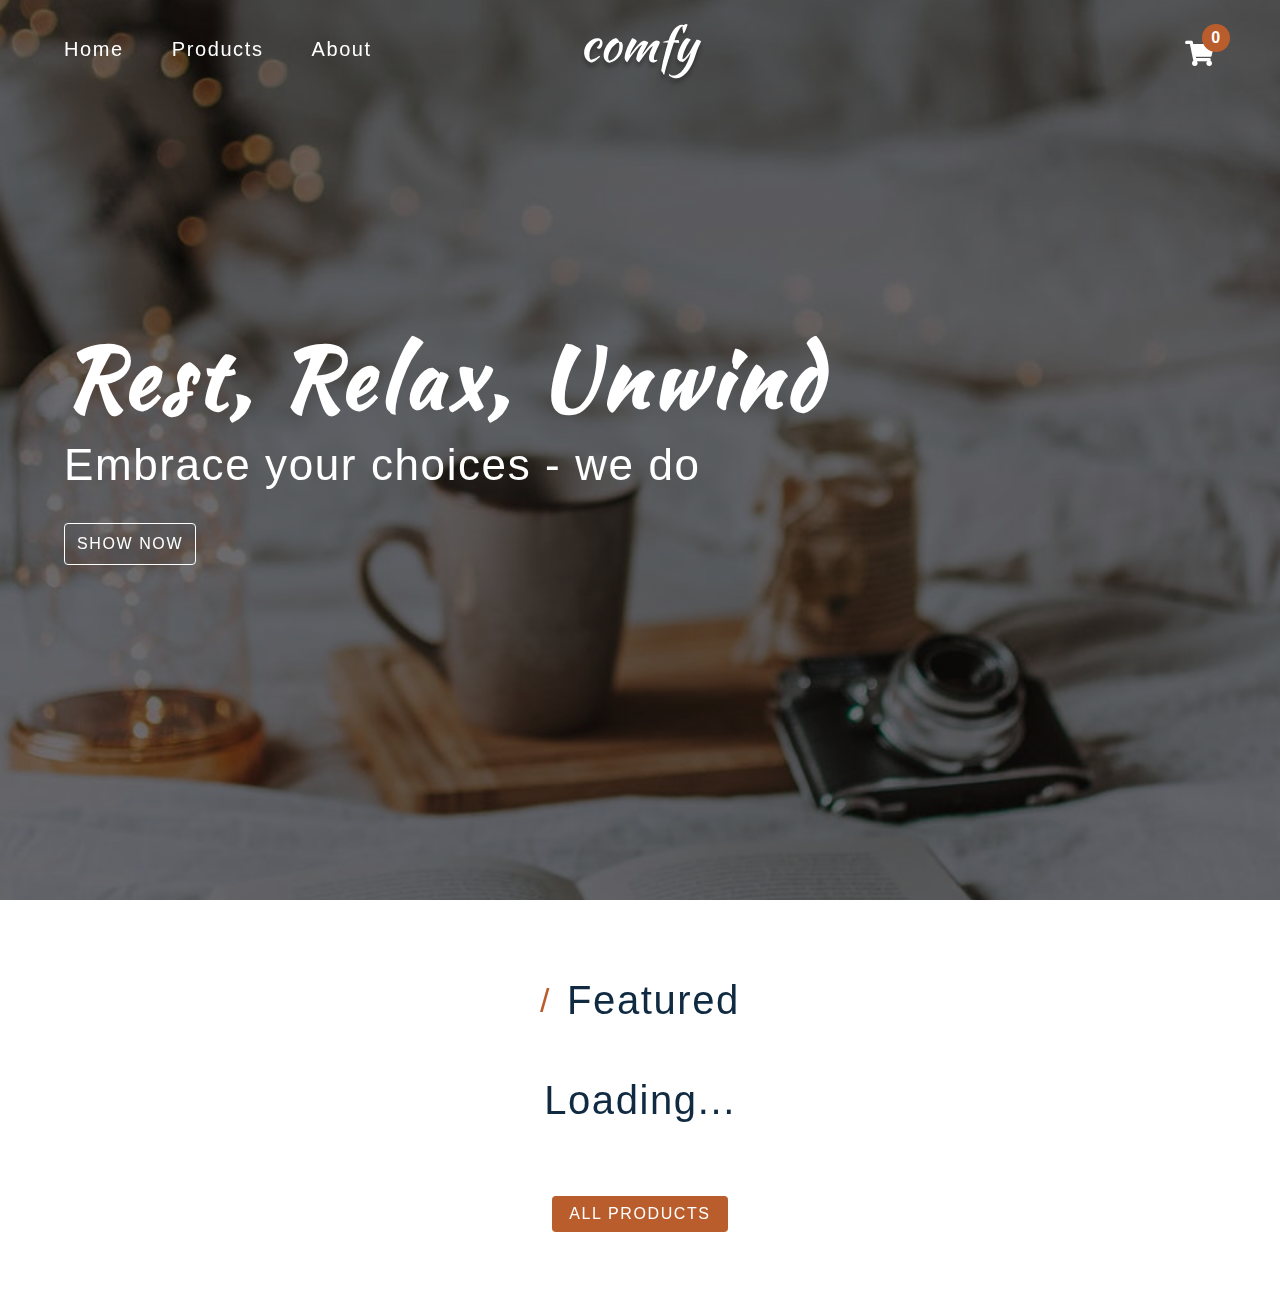
<file: index.html>
<!DOCTYPE html>
<html lang="en">
  <head>
    <meta charset="UTF-8" />
    <meta name="viewport" content="width=device-width, initial-scale=1.0" />
    <!-- font-awesome -->
    <link
      rel="stylesheet"
      href="https://cdnjs.cloudflare.com/ajax/libs/font-awesome/5.14.0/css/all.min.css"
    />

    <!-- styles css -->
    <link rel="stylesheet" href="styles.css" />
    <title>Home | Comfy</title>
  </head>
  <body>
    <!-- navbar -->
    <nav class="navbar">
      <div class="nav-center">
        <!-- links -->
        <div>
          <button class="toggle-nav">
            <i class="fas fa-bars"></i>
          </button>
          <ul class="nav-links">
            <li>
              <a href="index.html" class="nav-link"> home </a>
            </li>
            <li>
              <a href="products.html" class="nav-link"> products </a>
            </li>
            <li>
              <a href="about.html" class="nav-link"> about </a>
            </li>
          </ul>
        </div>
        <!-- logo -->
        <img src="./images/logo-white.svg" class="nav-logo" alt="logo" />
        <!-- cart icon -->
        <div class="toggle-container">
          <button class="toggle-cart">
            <i class="fas fa-shopping-cart"></i>
          </button>
          <span class="cart-item-count">1</span>
        </div>
      </div>
    </nav>
    <!-- hero -->
    <section class="hero">
      <div class="hero-container">
        <h1 class="text-slanted">rest, relax, unwind</h1>
        <h3>Embrace your choices - we do</h3>
        <a href="product.html" class="hero-btn"> show now </a>
      </div>
    </section>
    <!-- sidebar -->
    <div class="sidebar-overlay">
      <aside class="sidebar">
        <!-- close -->
        <button class="sidebar-close">
          <i class="fas fa-times"></i>
        </button>
        <!-- links -->
        <ul class="sidebar-links">
          <li>
            <a href="index.html" class="sidebar-link">
              <i class="fas fa-home fa-fw"></i>
              home
            </a>
          </li>
          <li>
            <a href="products.html" class="sidebar-link">
              <i class="fas fa-couch fa-fw"></i>
              products
            </a>
          </li>
          <li>
            <a href="about.html" class="sidebar-link">
              <i class="fas fa-book fa-fw"></i>
              about
            </a>
          </li>
        </ul>
      </aside>
    </div>
    <!-- cart -->
    <div class="cart-overlay">
      <aside class="cart">
        <button class="cart-close">
          <i class="fas fa-times"></i>
        </button>
        <header>
          <h3 class="text-slanted">your bag</h3>
        </header>
        <!-- cart items -->
        <div class="cart-items"></div>
        <!-- footer -->
        <footer>
          <h3 class="cart-total text-slanted">total : $12.99</h3>
          <button class="cart-checkout btn">checkout</button>
        </footer>
      </aside>
    </div>
    <!-- featured products -->
    <section class="section featured">
      <div class="title">
        <h2><span>/</span> featured</h2>
      </div>
      <div class="featured-center section-center">
        <h2 class="section-loading">loading...</h2>
        <!-- single product -->

        <!-- end of single product -->
      </div>
      <a href="products.html" class="btn"> all products </a>
    </section>
    <script type="module" src="index.js"></script>
  </body>
</html>
</file>
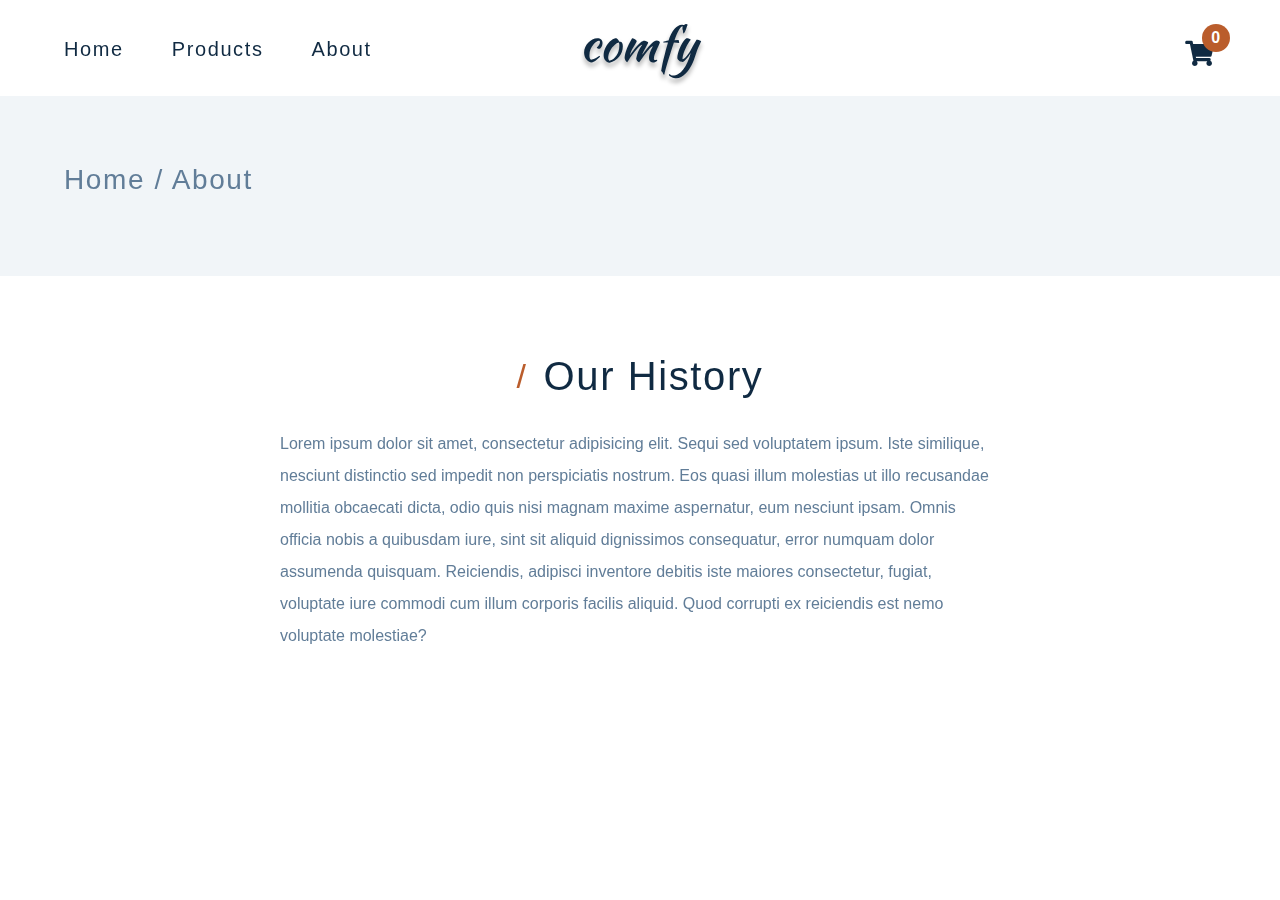
<file: about.html>
<!DOCTYPE html>
<html lang="en">
  <head>
    <meta charset="UTF-8" />
    <meta name="viewport" content="width=device-width, initial-scale=1.0" />
    <title>About | Comfy</title>
    <!-- font-awesome -->
    <link
      rel="stylesheet"
      href="https://cdnjs.cloudflare.com/ajax/libs/font-awesome/5.14.0/css/all.min.css"
    />

    <!-- styles css -->
    <link rel="stylesheet" href="styles.css" />
  </head>

  <body>
    <!-- navbar -->
    <nav class="navbar page">
      <div class="nav-center">
        <!-- links -->
        <div>
          <button class="toggle-nav">
            <i class="fas fa-bars"></i>
          </button>
          <ul class="nav-links">
            <li>
              <a href="index.html" class="nav-link"> home </a>
            </li>
            <li>
              <a href="products.html" class="nav-link"> products </a>
            </li>
            <li>
              <a href="about.html" class="nav-link"> about </a>
            </li>
          </ul>
        </div>
        <!-- logo -->
        <img src="./images/logo-black.svg" class="nav-logo" alt="logo" />
        <!-- cart icon -->
        <div class="toggle-container">
          <button class="toggle-cart">
            <i class="fas fa-shopping-cart"></i>
          </button>
          <span class="cart-item-count">1</span>
        </div>
      </div>
    </nav>
    <!-- hero -->
    <section class="page-hero">
      <div class="section-center">
        <h3 class="page-hero-title">Home / About</h3>
      </div>
    </section>
    <!-- sidebar -->
    <div class="sidebar-overlay">
      <aside class="sidebar">
        <!-- close -->
        <button class="sidebar-close">
          <i class="fas fa-times"></i>
        </button>
        <!-- links -->
        <ul class="sidebar-links">
          <li>
            <a href="index.html" class="sidebar-link">
              <i class="fas fa-home fa-fw"></i>
              home
            </a>
          </li>
          <li>
            <a href="products.html" class="sidebar-link">
              <i class="fas fa-couch fa-fw"></i>
              products
            </a>
          </li>
          <li>
            <a href="about.html" class="sidebar-link">
              <i class="fas fa-book fa-fw"></i>
              about
            </a>
          </li>
        </ul>
      </aside>
    </div>
    <!-- cart -->
    <div class="cart-overlay">
      <aside class="cart">
        <button class="cart-close">
          <i class="fas fa-times"></i>
        </button>
        <header>
          <h3 class="text-slanted">your bag</h3>
        </header>
        <!-- cart items -->
        <div class="cart-items"></div>
        <!-- footer -->
        <footer>
          <h3 class="cart-total text-slanted">total : $12.99</h3>
          <button class="cart-checkout btn">checkout</button>
        </footer>
      </aside>
    </div>
    <!-- about -->
    <section class="section section-center about-page">
      <div class="title">
        <h2><span>/</span> our history</h2>
      </div>
      <p class="about-text">
        Lorem ipsum dolor sit amet, consectetur adipisicing elit. Sequi sed
        voluptatem ipsum. Iste similique, nesciunt distinctio sed impedit non
        perspiciatis nostrum. Eos quasi illum molestias ut illo recusandae
        mollitia obcaecati dicta, odio quis nisi magnam maxime aspernatur, eum
        nesciunt ipsam. Omnis officia nobis a quibusdam iure, sint sit aliquid
        dignissimos consequatur, error numquam dolor assumenda quisquam.
        Reiciendis, adipisci inventore debitis iste maiores consectetur, fugiat,
        voluptate iure commodi cum illum corporis facilis aliquid. Quod corrupti
        ex reiciendis est nemo voluptate molestiae?
      </p>
    </section>
    <script type="module" src="./src/pages/about.js"></script>
  </body>
</html>
</file>
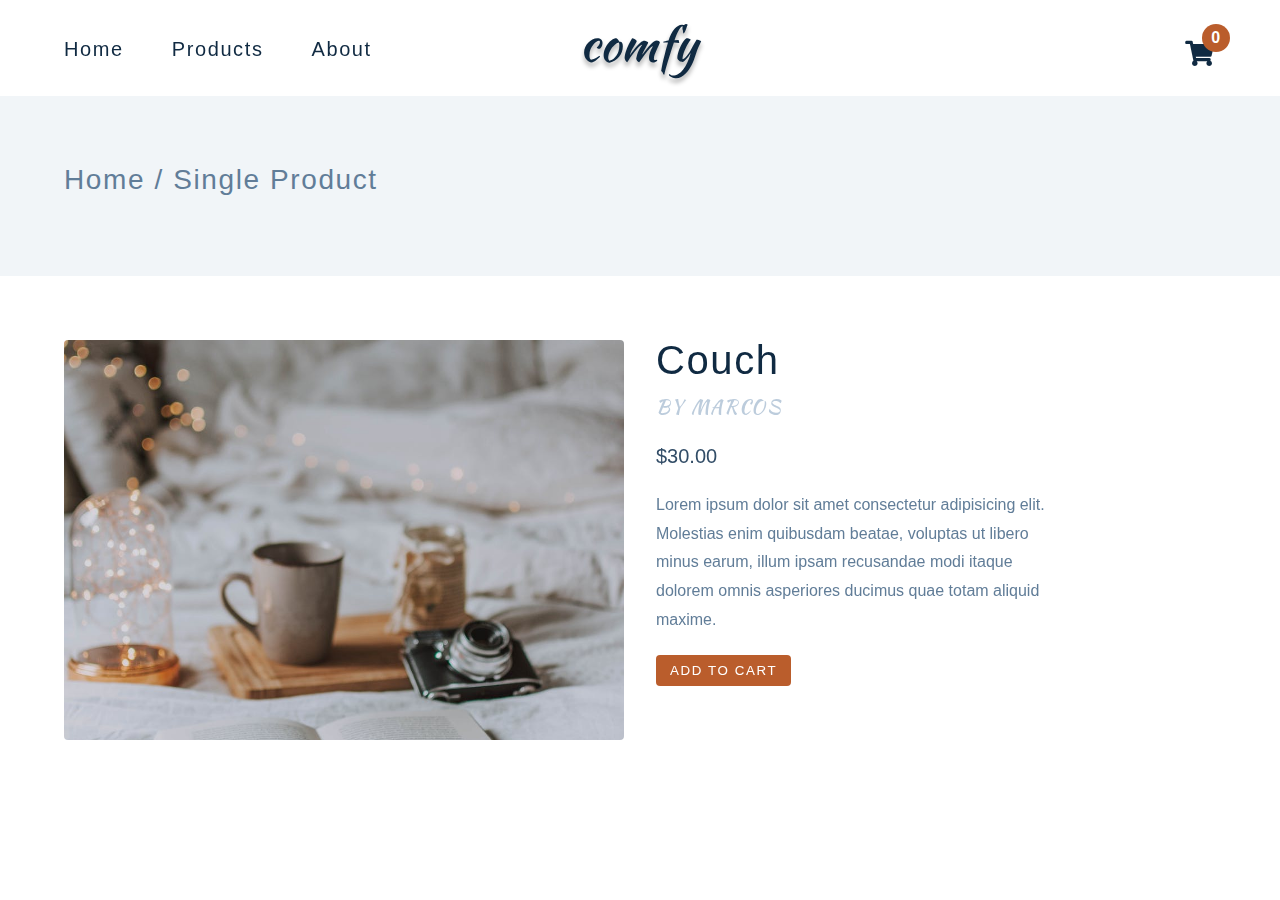
<file: product.html>
<!DOCTYPE html>
<html lang="en">
  <head>
    <meta charset="UTF-8" />
    <meta name="viewport" content="width=device-width, initial-scale=1.0" />
    <title>Single Product</title>
    <!-- font-awesome -->
    <link
      rel="stylesheet"
      href="https://cdnjs.cloudflare.com/ajax/libs/font-awesome/5.14.0/css/all.min.css"
    />

    <!-- styles css -->
    <link rel="stylesheet" href="styles.css" />
  </head>
  <body>
    <!-- navbar -->
    <nav class="navbar page">
      <div class="nav-center">
        <!-- links -->
        <div>
          <button class="toggle-nav">
            <i class="fas fa-bars"></i>
          </button>
          <ul class="nav-links">
            <li>
              <a href="index.html" class="nav-link"> home </a>
            </li>
            <li>
              <a href="products.html" class="nav-link"> products </a>
            </li>
            <li>
              <a href="about.html" class="nav-link"> about </a>
            </li>
          </ul>
        </div>
        <!-- logo -->
        <img src="./images/logo-black.svg" class="nav-logo" alt="logo" />
        <!-- cart icon -->
        <div class="toggle-container">
          <button class="toggle-cart">
            <i class="fas fa-shopping-cart"></i>
          </button>
          <span class="cart-item-count">1</span>
        </div>
      </div>
    </nav>
    <!-- hero -->
    <section class="page-hero">
      <div class="section-center">
        <h3 class="page-hero-title">Home / Single Product</h3>
      </div>
    </section>
    <!-- sidebar -->
    <div class="sidebar-overlay">
      <aside class="sidebar">
        <!-- close -->
        <button class="sidebar-close">
          <i class="fas fa-times"></i>
        </button>
        <!-- links -->
        <ul class="sidebar-links">
          <li>
            <a href="index.html" class="sidebar-link">
              <i class="fas fa-home fa-fw"></i>
              home
            </a>
          </li>
          <li>
            <a href="products.html" class="sidebar-link">
              <i class="fas fa-couch fa-fw"></i>
              products
            </a>
          </li>
          <li>
            <a href="about.html" class="sidebar-link">
              <i class="fas fa-book fa-fw"></i>
              about
            </a>
          </li>
        </ul>
      </aside>
    </div>
    <!-- cart -->
    <div class="cart-overlay">
      <aside class="cart">
        <button class="cart-close">
          <i class="fas fa-times"></i>
        </button>
        <header>
          <h3 class="text-slanted">your bag</h3>
        </header>
        <!-- cart items -->
        <div class="cart-items"></div>
        <!-- footer -->
        <footer>
          <h3 class="cart-total text-slanted">total : $12.99</h3>
          <button class="cart-checkout btn">checkout</button>
        </footer>
      </aside>
    </div>
    <!-- product info -->
    <section class="single-product">
      <div class="section-center single-product-center">
        <img
          src="./images/main-bcg.jpeg"
          class="single-product-img img"
          alt=""
        />
        <article class="single-product-info">
          <div>
            <h2 class="single-product-title">couch</h2>
            <p class="single-product-company text-slanted">by marcos</p>
            <p class="single-product-price">$30.00</p>
            <div class="single-product-colors"></div>
            <p class="single-product-desc">
              Lorem ipsum dolor sit amet consectetur adipisicing elit. Molestias
              enim quibusdam beatae, voluptas ut libero minus earum, illum ipsam
              recusandae modi itaque dolorem omnis asperiores ducimus quae totam
              aliquid maxime.
            </p>
            <button class="addToCartBtn btn" data-id="id">add to cart</button>
          </div>
        </article>
      </div>
    </section>
    <div class="page-loading">
      <h2>Loading...</h2>
    </div>
    <script type="module" src="./src/pages/product.js"></script>
  </body>
</html>
</file>
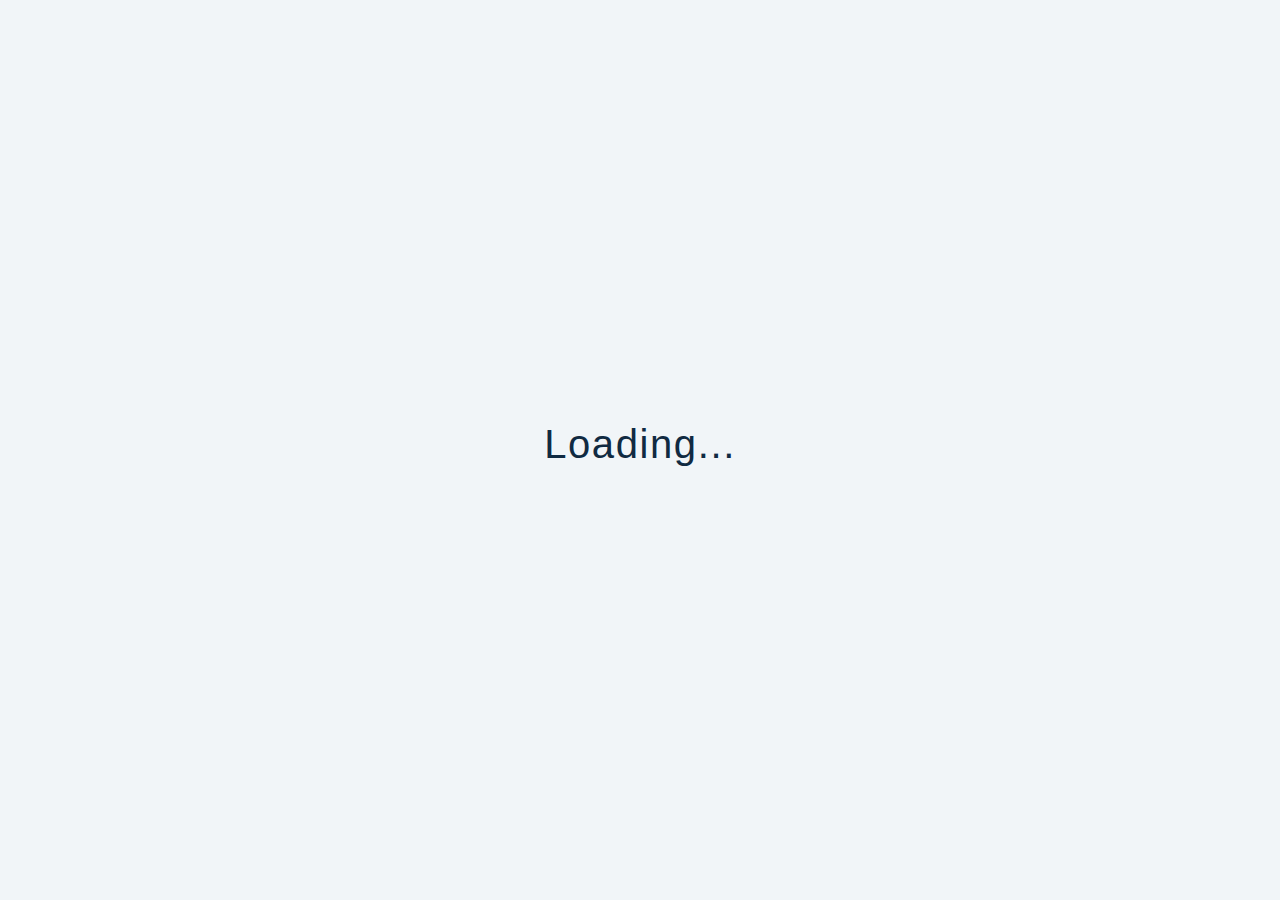
<file: products.html>
<!DOCTYPE html>
<html lang="en">
  <head>
    <meta charset="UTF-8" />
    <meta name="viewport" content="width=device-width, initial-scale=1.0" />
    <title>Products | Comfy</title>
    <!-- font-awesome -->
    <link
      rel="stylesheet"
      href="https://cdnjs.cloudflare.com/ajax/libs/font-awesome/5.14.0/css/all.min.css"
    />

    <!-- styles css -->
    <link rel="stylesheet" href="styles.css" />
  </head>
  <body>
    <!-- navbar -->
    <nav class="navbar page">
      <div class="nav-center">
        <!-- links -->
        <div>
          <button class="toggle-nav">
            <i class="fas fa-bars"></i>
          </button>
          <ul class="nav-links">
            <li>
              <a href="index.html" class="nav-link"> home </a>
            </li>
            <li>
              <a href="products.html" class="nav-link"> products </a>
            </li>
            <li>
              <a href="about.html" class="nav-link"> about </a>
            </li>
          </ul>
        </div>
        <!-- logo -->
        <img src="./images/logo-black.svg" class="nav-logo" alt="logo" />
        <!-- cart icon -->
        <div class="toggle-container">
          <button class="toggle-cart">
            <i class="fas fa-shopping-cart"></i>
          </button>
          <span class="cart-item-count">1</span>
        </div>
      </div>
    </nav>
    <!-- hero -->
    <section class="page-hero">
      <div class="section-center">
        <h3 class="page-hero-title">Home / Products</h3>
      </div>
    </section>
    <!-- sidebar -->
    <div class="sidebar-overlay">
      <aside class="sidebar">
        <!-- close -->
        <button class="sidebar-close">
          <i class="fas fa-times"></i>
        </button>
        <!-- links -->
        <ul class="sidebar-links">
          <li>
            <a href="index.html" class="sidebar-link">
              <i class="fas fa-home fa-fw"></i>
              home
            </a>
          </li>
          <li>
            <a href="products.html" class="sidebar-link">
              <i class="fas fa-couch fa-fw"></i>
              products
            </a>
          </li>
          <li>
            <a href="about.html" class="sidebar-link">
              <i class="fas fa-book fa-fw"></i>
              about
            </a>
          </li>
        </ul>
      </aside>
    </div>
    <!-- cart -->
    <div class="cart-overlay">
      <aside class="cart">
        <button class="cart-close">
          <i class="fas fa-times"></i>
        </button>
        <header>
          <h3 class="text-slanted">your bag</h3>
        </header>
        <!-- cart items -->
        <div class="cart-items">
        </div>
        <!-- footer -->
        <footer>
          <h3 class="cart-total text-slanted">total : $12.99</h3>
          <button class="cart-checkout btn">checkout</button>
        </footer>
      </aside>
    </div>
    <!-- products -->
    <section class="products">
      <!-- filters -->
      <div class="filters">
        <div class="filters-container">
          <!-- search -->
          <form class="input-form">
            <input type="text" class="search-input" placeholder="search..." />
          </form>
          <!-- categories -->
          <h4>Company</h4>
          <article class="companies">
            <button class="company-btn">all</button>
            <button class="company-btn">ikea</button>
          </article>
          <!-- price -->
          <h4>Price</h4>
          <form class="price-form">
            <input
              type="range"
              class="price-filter"
              min="0"
              value="50"
              max="100"
            />
          </form>
          <p class="price-value"></p>
        </div>
      </div>
      <!-- products -->
      <div class="products-container"></div>
    </section>
    <!-- page loading -->
    <div class="page-loading">
      <h2>Loading...</h2>
    </div>
    <script type="module" src="./src/pages/products.js"></script>
  </body>
</html>
</file>
<file: styles.css>
@import url('https://fonts.googleapis.com/css2?family=Kaushan+Script&display=swap');
/*
=============== 
Variables
===============
*/

:root {
  /* dark shades of primary color*/
  --clr-primary-1: hsl(21, 91%, 17%);
  --clr-primary-2: hsl(21, 84%, 25%);
  --clr-primary-3: hsl(21, 81%, 29%);
  --clr-primary-4: hsl(21, 77%, 34%);
  /* primary/main color */
  --clr-primary-5: hsl(21, 62%, 45%);
  /* lighter shades of primary color */
  --clr-primary-6: hsl(21, 57%, 50%);
  --clr-primary-7: hsl(21, 65%, 59%);
  --clr-primary-8: hsl(21, 80%, 74%);
  --clr-primary-9: hsl(21, 94%, 87%);
  --clr-primary-10: hsl(21, 100%, 94%);
  /* darkest grey - used for headings */
  --clr-grey-1: #102a42;
  --clr-grey-2: hsl(211, 39%, 23%);
  --clr-grey-3: hsl(209, 34%, 30%);
  --clr-grey-4: hsl(209, 28%, 39%);
  /* grey used for paragraphs */
  --clr-grey-5: hsl(210, 22%, 49%);
  --clr-grey-6: hsl(209, 23%, 60%);
  --clr-grey-7: hsl(211, 27%, 70%);
  --clr-grey-8: hsl(210, 31%, 80%);
  --clr-grey-9: hsl(212, 33%, 89%);
  --clr-grey-10: hsl(210, 36%, 96%);
  --clr-white: #fff;
  --clr-red-dark: hsl(360, 67%, 44%);
  --clr-red-light: hsl(360, 71%, 66%);
  --clr-green-dark: hsl(125, 67%, 44%);
  --clr-green-light: hsl(125, 71%, 66%);
  --clr-black: #222;

  --transition: all 0.3s linear;
  --spacing: 0.1rem;
  --radius: 0.25rem;
  --light-shadow: 0 5px 15px rgba(0, 0, 0, 0.1);
  --dark-shadow: 0 5px 15px rgba(0, 0, 0, 0.2);
  --max-width: 1170px;
  --fixed-width: 620px;
}
/*
=============== 
Global Styles
===============
*/

*,
::after,
::before {
  margin: 0;
  padding: 0;
  box-sizing: border-box;
}
body {
  font-family: -apple-system, BlinkMacSystemFont, 'Segoe UI', Roboto, Oxygen,
    Ubuntu, Cantarell, 'Open Sans', 'Helvetica Neue', sans-serif;
  background: var(--clr-white);
  color: var(--clr-grey-1);
  line-height: 1.5;
  font-size: 0.875rem;
}
ul {
  list-style-type: none;
}
a {
  text-decoration: none;
}
h1,
h2,
h3,
h4 {
  letter-spacing: var(--spacing);
  text-transform: capitalize;
  line-height: 1.25;
  margin-bottom: 0.75rem;
  font-weight: 400;
}
h1 {
  font-size: 3rem;
}
h2 {
  font-size: 2rem;
}
h3 {
  font-size: 1.25rem;
}
h4 {
  font-size: 0.875rem;
}
p {
  margin-bottom: 1.25rem;
  color: var(--clr-grey-5);
}
@media screen and (min-width: 800px) {
  h1 {
    font-size: 4rem;
  }
  h2 {
    font-size: 2.5rem;
  }
  h3 {
    font-size: 1.75rem;
  }
  h4 {
    font-size: 1rem;
  }
  body {
    font-size: 1rem;
  }
  h1,
  h2,
  h3,
  h4 {
    line-height: 1;
  }
}
.img {
  width: 100%;
  display: block;
}
.text-slanted {
  font-family: 'Kaushan Script', cursive;
}
.section-center {
  width: 90vw;
  max-width: var(--max-width);
  margin: 0 auto;
}
.section {
  padding: 5rem 0;
}
.btn {
  background: var(--clr-primary-5);
  color: var(--clr-white);
  border-radius: var(--radius);
  padding: 0.375rem 0.75rem;
  text-transform: uppercase;
  letter-spacing: var(--spacing);
  display: inline-block;
  transition: var(--transition);
  border-color: transparent;
  cursor: pointer;
}
.btn:hover {
  background: var(--clr-primary-7);
  color: var(--clr-black);
}
.section-loading {
  text-align: center;
  position: absolute;
  top: 2rem;
  left: 50%;
  transform: translate(-50%, -50%);
  text-align: center;
}
.page-loading {
  position: fixed;
  top: 0;
  left: 0;
  width: 100%;
  height: 100%;
  background: var(--clr-grey-10);
  display: flex;
  align-items: center;
  justify-content: center;
}
/*
=============== 
Navbar
===============
*/

.navbar {
  height: 6rem;
  background: transparent;
  display: flex;
  align-items: center;
  justify-content: center;
}

.nav-center {
  width: 90vw;
  max-width: var(--max-width);
  display: flex;
  justify-content: space-between;
  align-items: center;
}
.nav-links {
  display: none;
}
.toggle-nav {
  background: var(--clr-primary-5);
  border-color: transparent;
  color: var(--clr-white);
  width: 3.75rem;
  height: 2.25rem;
  display: flex;
  align-items: center;
  justify-content: center;
  font-size: 1.5rem;
  border-radius: 2rem;
  cursor: pointer;
  transition: var(--transition);
}
.toggle-nav:hover {
  background: var(--clr-primary-3);
}
.toggle-container {
  position: relative;
  margin-top: 0.75rem;
}
.toggle-cart {
  background: transparent;
  border-color: transparent;
  font-size: 1.6rem;
  color: var(--clr-white);
  cursor: pointer;
}
.cart-item-count {
  position: absolute;
  top: -0.85rem;
  right: -0.85rem;
  background: var(--clr-primary-5);
  width: 1.75rem;
  height: 1.75rem;
  display: grid;
  place-items: center;
  border-radius: 50%;
  color: var(--clr-white);
  font-weight: bold;
  font-size: 1rem;
}
@media screen and (min-width: 800px) {
  .nav-center {
    position: relative;
  }
  .nav-logo {
    position: absolute;
    top: 50%;
    left: 65%;
    transform: translate(-50%, -50%);
  }
  .toggle-nav {
    display: none;
  }
  .nav-links {
    display: flex;
    font-size: 1.5rem;
    text-transform: capitalize;
  }
  .nav-link {
    color: var(--clr-white);
    margin-right: 3rem;
    letter-spacing: var(--spacing);
    transition: var(--transition);
    font-size: 1.25rem;
  }
  .nav-link:hover {
    color: var(--clr-primary-5);
  }
}
@media screen and (min-width: 992px) {
  .nav-logo {
    left: 50%;
  }
}
/* page navbar */
.page .nav-link {
  color: var(--clr-grey-1);
}
.page .nav-link:hover {
  color: var(--clr-primary-5);
}
.page .toggle-cart {
  color: var(--clr-grey-1);
}
/*
=============== 
Hero
===============
*/
.hero {
  min-height: 100vh;
  margin-top: -6rem;
  background: linear-gradient(rgba(0, 0, 0, 0.5), rgba(0, 0, 0, 0.5)),
    url(./images/main-bcg.jpeg) center/cover;
  display: grid;
  place-items: center;
  color: var(--clr-white);
}
.hero-container {
  width: 90vw;
  max-width: var(--max-width);
}
.hero h1 {
  font-weight: 700;
}
.hero h3 {
  text-transform: none;
  font-size: 1.5rem;
}
.hero-btn {
  color: var(--clr-white);
  background: transparent;
  border: 1px solid var(--clr-white);
  padding: 0.5rem 0.75rem;
  display: inline-block;
  margin-top: 0.75rem;
  text-transform: uppercase;
  letter-spacing: var(--spacing);
  border-radius: var(--radius);
  transition: var(--transition);
}
.hero-btn:hover {
  background: var(--clr-white);
  color: var(--clr-primary-5);
}

@media screen and (min-width: 800px) {
  .hero h3 {
    font-size: 1.5rem;
    margin: 1rem 0;
  }
}

@media screen and (min-width: 992px) {
  .hero h1 {
    font-size: 5.25rem;
    letter-spacing: 5px;
  }
  .hero h3 {
    font-size: 2.75rem;
    margin: 1.5rem 0;
  }
}

/*
=============== 
Sidebar
===============
*/
.sidebar-overlay {
  position: fixed;
  top: 0;
  left: 0;
  width: 100%;
  height: 100%;
  display: grid;
  place-items: center;
  z-index: -1;
  transition: var(--transition);
  opacity: 0;
  background: rgba(0, 0, 0, 0.5);
}
.sidebar-overlay.show {
  opacity: 1;
  z-index: 100;
}
.sidebar {
  width: 90vw;
  height: 95vh;
  max-width: var(--fixed-width);
  background: var(--clr-white);
  border-radius: var(--radius);
  box-shadow: var(--dark-shadow);
  position: relative;
  padding: 4rem;
  transform: scale(0);
}
.show .sidebar {
  transform: scale(1);
}
.sidebar-close {
  font-size: 2rem;
  background: transparent;
  border-color: transparent;
  color: var(--clr-grey-5);
  position: absolute;
  top: 1rem;
  right: 1rem;
  cursor: pointer;
}
.sidebar-link {
  font-size: 1.5rem;
  text-transform: capitalize;
  color: var(--clr-grey-1);
}
.sidebar-link i {
  color: var(--clr-grey-5);
  margin-right: 1rem;
  margin-bottom: 1rem;
}
@media screen and (min-width: 800px) {
  .sidebar-overlay {
    display: none;
  }
}
/*
=============== 
Cart
===============
*/
.cart-overlay {
  position: fixed;
  top: 0;
  left: 0;
  width: 100%;
  height: 100%;
  background: rgba(0, 0, 0, 0.5);
  transition: var(--transition);
  opacity: 0;
  z-index: -1;
}
.cart-overlay.show {
  opacity: 1;
  z-index: 100;
}
.cart {
  position: fixed;
  top: 0;
  right: 0;
  width: 100%;
  height: 100%;
  max-width: 400px;
  background: var(--clr-grey-10);
  padding: 3rem 1rem 0 1rem;
  display: grid;
  grid-template-rows: auto 1fr auto;
  transition: var(--transition);
  transform: translateX(100%);
  overflow: scroll;
}
.show .cart {
  transform: translateX(0);
}
.cart-close {
  font-size: 2rem;
  background: transparent;
  border-color: transparent;
  color: var(--clr-grey-5);
  position: absolute;
  top: 0.5rem;
  left: 1rem;
  cursor: pointer;
}
.cart header {
  text-align: center;
}
.cart header h3 {
  font-weight: 500;
}
.cart-total {
  text-align: center;
  margin-bottom: 2rem;
  font-weight: 500;
}
.cart-checkout {
  display: block;
  width: 75%;
  margin: 0 auto;
  margin-bottom: 3rem;
}
/* cart item */
.cart-item {
  margin: 1rem 0;
  display: grid;
  grid-template-columns: auto 1fr auto;

  column-gap: 1.5rem;
  align-items: center;
}
.cart-item-img {
  width: 75px;
  height: 50px;
  object-fit: cover;
  border-radius: var(--radius);
}
.cart-item-name {
  margin-bottom: 0.15rem;
}
.cart-item-price {
  margin-bottom: 0;
  font-size: 0.75rem;
  color: var(--clr-grey-3);
}
.cart-item-remove-btn {
  background: transparent;
  border-color: transparent;
  color: var(--clr-grey-5);
  letter-spacing: var(--spacing);
  cursor: pointer;
}
.cart-item-amount {
  margin-bottom: 0;
  text-align: center;
  color: var(--clr-grey-3);
  line-height: 1;
}
.cart-item-increase-btn,
.cart-item-decrease-btn {
  background: transparent;
  border-color: transparent;
  color: var(--clr-primary-5);
  cursor: pointer;
  font-size: 0.85rem;
  padding: 0.25rem;
}
/*
=============== 
Title
===============
*/

.title h2 {
  display: flex;
  justify-content: center;
  align-items: center;
  font-weight: 500;
}
.title span {
  color: var(--clr-primary-5);
  font-size: 0.85em;
  margin-right: 1rem;
}
/*
=============== 
product
===============
*/
.product-img {
  height: 15rem;
  object-fit: cover;
  border-radius: var(--radius);
}
.product-container {
  position: relative;
}
.product-icons {
  position: absolute;
  top: 50%;
  left: 50%;
  transform: translate(-50%, -50%);
  opacity: 0;
  display: flex;
  transition: var(--transition);
}
.product-icon {
  width: 2.25rem;
  height: 2.25rem;
  background: var(--clr-primary-5);
  color: var(--clr-white);
  display: grid;
  place-items: center;
  border-radius: 50%;
  transition: var(--transition);
  cursor: pointer;
  font-size: 1rem;
  border-color: transparent;
  margin: 0 0.5rem;
}
.product-icon:hover {
  background: var(--clr-primary-7);
}
.product-container:hover .product-icons {
  opacity: 1;
}
.product footer {
  padding: 0.75rem 0;
  text-align: center;
}
.product-name {
  margin-bottom: 0.25rem;
  text-transform: capitalize;
  letter-spacing: var(--spacing);
}
.product-price {
  margin-bottom: 0;
  color: var(--clr-grey-3);
  font-weight: 700;
}

.featured-center {
  margin: 3rem auto 2rem auto;
  display: grid;
  gap: 1rem;
  min-height: 6rem;
  position: relative;
}
.featured .btn {
  display: block;
  width: 11rem;
  margin: 0 auto;
  text-align: center;
}
@media screen and (min-width: 992px) {
  .featured-center {
    display: grid;
    grid-template-columns: 1fr 1fr;
  }
}
@media screen and (min-width: 1200px) {
  .featured-center {
    display: grid;
    grid-template-columns: 1fr 1fr 1fr;
  }
  .product .img {
    height: 13rem;
  }
}
/*
=============== 
About Page
===============
*/
.about-text {
  line-height: 2;
  max-width: 45em;
  margin: 0 auto;
  margin-top: 2rem;
}

/*
=============== 
Products Page
===============
*/
.products {
  width: 90vw;
  display: grid;
  grid-gap: 1rem;
  margin: 4rem auto;
  max-width: var(--max-width);
  position: relative;
}
.filters-container {
  position: sticky;
  top: 1rem;
}
.filters h4 {
  font-weight: 500;
  margin: 1.5rem 0 0.5rem;
}

.search-input {
  padding: 0.5rem;
  background: var(--clr-grey-10);
  border-radius: var(--radius);
  border-color: transparent;
  letter-spacing: var(--spacing);
}
.search-input::placeholder {
  text-transform: capitalize;
}
.company-btn {
  display: block;
  margin: 0.25em 0;
  padding: 0.25rem;
  text-transform: capitalize;
  background: transparent;
  border-color: transparent;
  letter-spacing: var(--spacing);
  color: var(--clr-grey-5);
  cursor: pointer;
  transition: var(--transition);
}
.company-btn:hover {
  color: var(--clr-grey-3);
}
.price-filter {
  background: var(--clr-grey-5) !important;
  color: var(--clr-grey-5);
}
@media screen and (min-width: 768px) {
  .products {
    grid-template-columns: 200px 1fr;
  }
  .categories {
    position: sticky;
    top: 1rem;
  }
}
@media screen and (min-width: 992px) {
  .products-container {
    display: grid;
    grid-template-columns: repeat(2, 1fr);
    gap: 1rem;
  }
  .products-container .product-img {
    height: 10rem;
  }
  .products-container .product-name {
    font-size: 0.85rem;
  }
  .products-container .product-price {
    font-size: 0.85rem;
  }
}
@media screen and (min-width: 1170px) {
  .products-container {
    grid-template-columns: repeat(3, 1fr);
  }
}
.filter-error {
  position: absolute;
  top: 18rem;
  left: 3rem;
  width: 80%;
  text-align: center;
  margin-top: 4rem;
}
/*
=============== 
Single Product Page
===============
*/
.page-hero {
  min-height: 20vh;
  display: grid;
  place-items: center;
  background: var(--clr-grey-10);
  color: var(--clr-grey-5);
}
.page-hero-title {
  font-weight: 500;
}
.single-product {
  padding: 2rem 0;
}
.single-product-center {
  margin: 2rem auto;
  display: grid;
  gap: 1rem 2rem;
}
.single-product-img {
  height: 25rem;
  border-radius: var(--radius);
  object-fit: cover;
}
.single-product-company {
  font-size: 1.2rem;
  color: var(--clr-grey-8);
  text-transform: uppercase;
  letter-spacing: var(--spacing);
  margin-bottom: 1.25rem;
}
.single-product-price {
  color: var(--clr-grey-3);
  font-size: 1.25rem;
  font-weight: 500;
}

.product-color {
  display: inline-block;
  width: 1rem;
  height: 1rem;
  border-radius: 50%;
  background: #222;
  margin: 0.5rem 0.5rem 1.5rem 0;
}

.single-product-desc {
  max-width: 25em;
  line-height: 1.8;
}
@media screen and (min-width: 992px) {
  .single-product-center {
    grid-template-columns: 1fr 1fr;
  }
}
</file>
